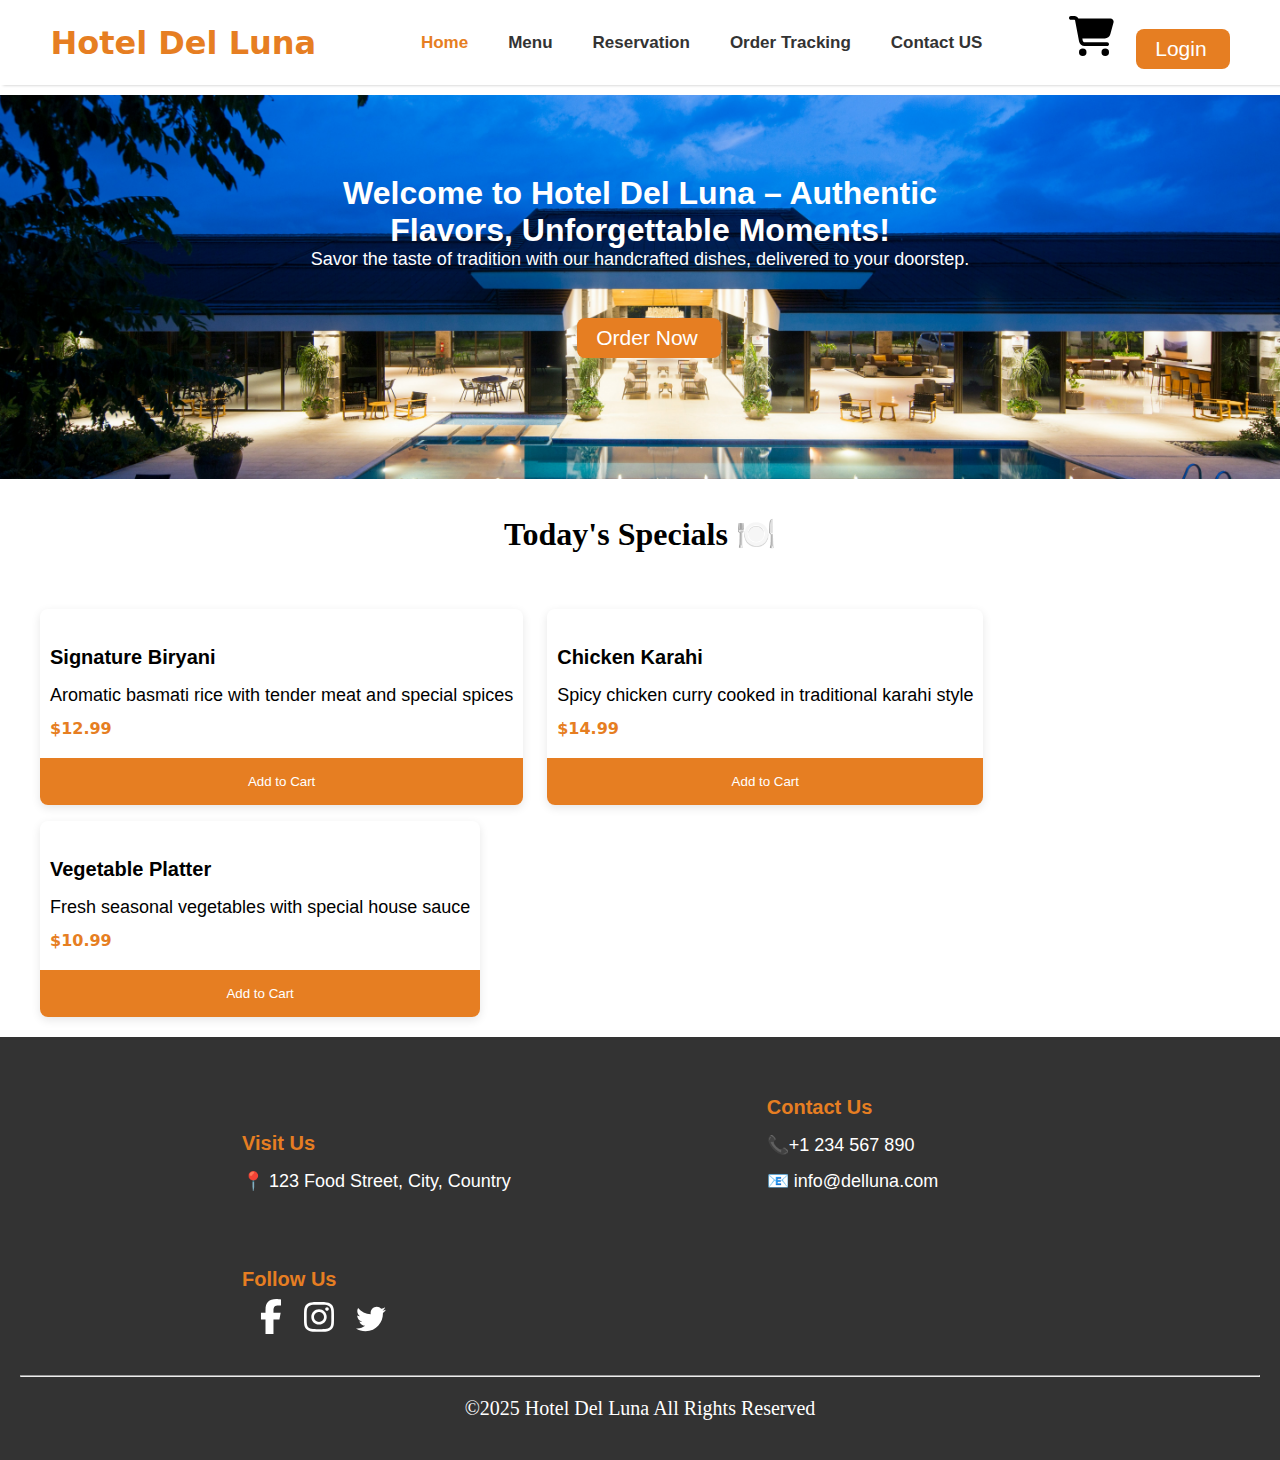
<file: index.html>
<html lang="en">

<head>
    <meta charset="UTF-8">
    <meta name="viewport" content="width=device-width, initial-scale=1.0">
    <title>Hotel Del Luna</title>
    <link rel="icon" href="./icons/5-stars.png" type="png">
    <link rel="stylesheet" href="index.css">
</head>

<body>
    <nav class="navmain">
        <h1 id="hotel">Hotel Del Luna</h1>
        <ul type="none" class="nav-items">
            <li><a href="#" class="active">Home</a></li>
            <li><a href="Menu.html">Menu</a></li>
            <li><a href="Reservation.html">Reservation</a></li>
            <li><a href="Order Tracking.html">Order Tracking</a></li>
            <li><a href="Contact Us.html">Contact US</a></li>
        </ul>

        <div class="image">
            <a href="you cart.html" class="imgcont"><img src="./icons/cart-shopping-solid.svg" alt="Shopping icon"></a>
            <a href="login.html"> <button class="btnlog">Login</button></a>
        </div>
    </nav>

    <div class="main-class">
        <h1 class="htcont">Welcome to Hotel Del Luna – Authentic <br> Flavors, Unforgettable Moments!</h1>
        <p>Savor the taste of tradition with our handcrafted dishes, delivered to your doorstep.</p>
        <a href="./Menu.html"> <button type="button" class="btnord">Order Now</button></a>
    </div>

    <div class="main">
        <h1 id="content">Today's Specials </h1>
        <div class="cart-main">
            <div class="cart">
                <h3 class="tit">Signature Biryani</h3>
                <p>Aromatic basmati rice with tender meat and special spices</p>
                <h5 class="price">&dollar;12.99</h5>
                <button type="button" class="addto">Add to Cart</button>
            </div>

            <div class="cart">
                <h3 class="tit">Chicken Karahi</h3>
                <p>Spicy chicken curry cooked in traditional karahi style</p>
                <h5 class="price">&dollar;14.99</h5>
                <button type="button" class="addto">Add to Cart</button>
            </div>

            <div class="cart">
                <h3 class="tit">Vegetable Platter</h3>
                <p>Fresh seasonal vegetables with special house sauce</p>
                <h5 class="price">&dollar;10.99</h5>
                <button type="button" class="addto">Add to Cart</button>
            </div>
        </div>
    </div>

    <footer class="foot">
        <div class="footer-main">
            <h3 class="tit2">Visit Us</h4>
                <p id="pop"> 123 Food Street, City, Country</p>
        </div>

        <div class="footer-main">
            <h3 class="tit2">Contact Us</h4>
                <p id="phone">+1 234 567 890 <br>
                <p id="envolop"> info@delluna.com</p>
                </p>
        </div>
        <div class="footer-main">
            <h3 class="tit2">Follow Us</h4>
                <div class="footerm2">
                    <a href="https://www.facebook.com/" target="_blank"><img src="./icons/facebook-brands.svg"
                            alt="facebook icon" width="22"></a>
                    <a href="https://www.instagram.com/" target="_blank"><img src="./icons/instagram-brands.svg"
                            alt="instagram icon" width="30"></a>
                    <a href="https://x.com/" target="_blank"><img src="./icons/twitter-brands.svg" alt="twitter icon"
                            width="30"></a>
                </div>

        </div>
        <hr style="color: rgb(138, 137, 137);">
        <div class="ftfoot">
            &copy;2025 Hotel Del Luna All Rights Reserved
        </div>
    </footer>

</body>

</html>
</file>
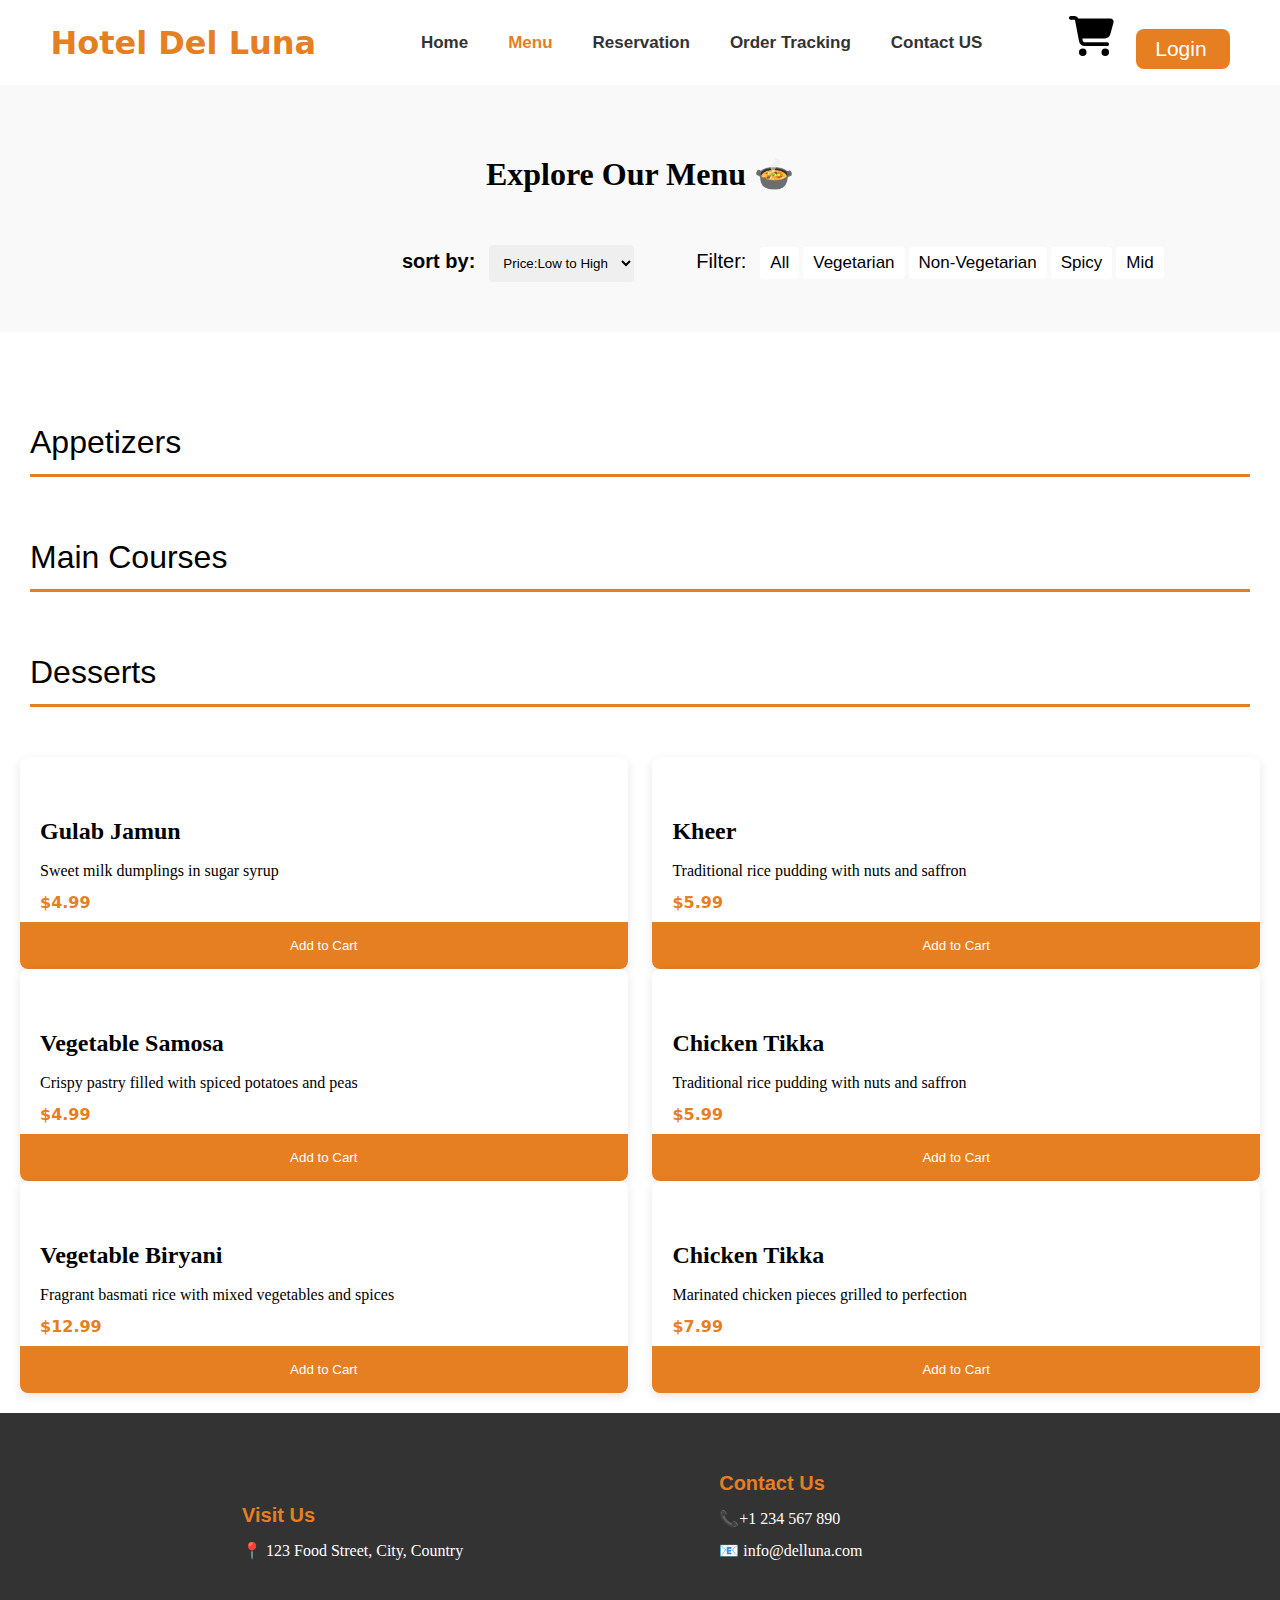
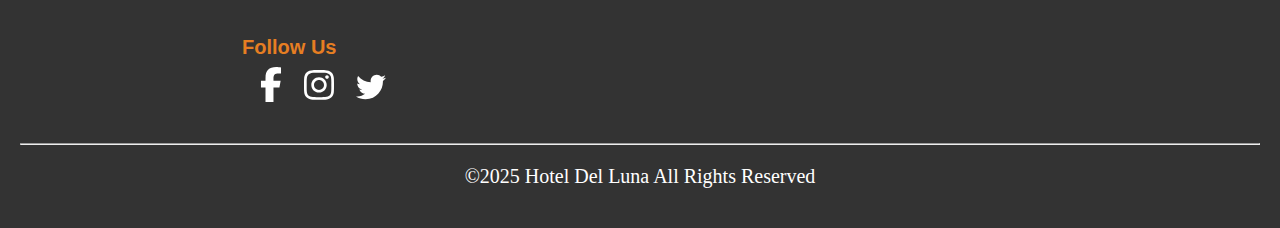
<file: Menu.html>
<html lang="en">

<head>
  <meta charset="UTF-8" />
  <meta name="viewport" content="width=device-width, initial-scale=1.0" />
  <title>Menu Page</title>
  <link rel="icon" href="./icons/5-stars.png" type="png" />
  <link rel="stylesheet" href="Menu.css">
</head>

<body>
  <nav class="navmain">
        <h1 id="hotel">Hotel Del Luna</h1>
        <ul type="none" class="nav-items">
            <li><a href="index.html" >Home</a></li>
            <li><a href="#" class="active">Menu</a></li>
            <li><a href="Reservation.html">Reservation</a></li>
            <li><a href="Order Tracking.html">Order Tracking</a></li>
            <li><a href="Contact Us.html">Contact US</a></li>
        </ul>

        <div class="image">
            <a href="you cart.html" class="imgcont"><img src="./icons/cart-shopping-solid.svg" alt="Shopping icon"></a>
            <a href="login.html"> <button class="btnlog">Login</button></a>
        </div>
    </nav>
  <!-- navbar end -->
  <div class="main-1">
    <h1 class="title">Explore Our Menu </h1>
    <form action="" class="form">
      <div class="c-flex">
        <label for=""><b>sort by:</b></label>
        <select name="" id="sel-1">
          <option value="">Price:Low to High</option>
          <option value="">price:High to Low</option>
          <option value="">popularity</option>
          <option value="">Newest</option>
        </select>
        <div class="c-flex-2">
          <label for="">Filter:</label>
          <button type="button" class="btn-sel">All</button>
          <button type="button" class="btn-sel">Vegetarian</button>
          <button type="button" class="btn-sel">Non-Vegetarian</button>
          <button type="button" class="btn-sel">Spicy</button>
          <button type="button" class="btn-sel">Mid</button>
        </div>
      </div>
    </form>
  </div>

  <div class="main-2">
    <div class="child">
      <h1>Appetizers</h1>
    </div>
    <div class="child">
      <h1>Main Courses</h1>
    </div>
    <div class="child">
      <h1>Desserts</h1>
    </div>
  </div>
  <div class="main-cart">
    <div class="Right-cart-main">
      <div class="cart">
        <h2>Gulab Jamun</h2>
        <p>Sweet milk dumplings in sugar syrup</p>
        <h5 class="price">&dollar;4.99</h5>
        <button type="button" class="addto">Add to Cart</button>
      </div>
      <!-- 2nd cart -->
      <div class="cart">
        <h2>Vegetable Samosa</h2>
        <p>Crispy pastry filled with spiced potatoes and peas</p>
        <h5 class="price">&dollar;4.99</h5>
        <button type="button" class="addto">Add to Cart</button>
      </div>
      <!-- 3rd cart -->
      <div class="cart">
        <h2>Vegetable Biryani</h2>
        <p>Fragrant basmati rice with mixed vegetables and spices</p>
        <h5 class="price">&dollar;12.99</h5>
        <button type="button" class="addto">Add to Cart</button>
      </div>
    </div>
    <!-- left side carts -->
    <div class="left-cart-main">
      <div class="cart">
        <h2>Kheer</h2>
        <p>Traditional rice pudding with nuts and saffron</p>
        <h5 class="price">&dollar;5.99</h5>
        <button type="button" class="addto">Add to Cart</button>
      </div>
      <!-- 2nd cart -->
      <div class="cart">
        <h2>Chicken Tikka</h2>
        <p>Traditional rice pudding with nuts and saffron</p>
        <h5 class="price">&dollar;5.99</h5>
        <button type="button" class="addto">Add to Cart</button>
      </div>
      <!-- 3rd cart -->
      <div class="cart">
        <h2>Chicken Tikka</h2>
        <p>Marinated chicken pieces grilled to perfection</p>
        <h5 class="price">&dollar;7.99</h5>
        <button type="button" class="addto">Add to Cart</button>
      </div>
    </div>
  </div>
  <!-- footer -->

   <footer class="foot">
        <div class="footer-main">
            <h3 class="tit2">Visit Us</h4>
                <p id="pop"> 123 Food Street, City, Country</p>
        </div>

        <div class="footer-main">
            <h3 class="tit2">Contact Us</h4>
                <p id="phone">+1 234 567 890 <br>
                <p id="envolop"> info@delluna.com</p>
                </p>
        </div>
        <div class="footer-main">
            <h3 class="tit2">Follow Us</h4>
                <div class="footerm2">
                    <a href="https://www.facebook.com/" target="_blank"><img src="./icons/facebook-brands.svg"
                            alt="facebook icon" width="22"></a>
                    <a href="https://www.instagram.com/" target="_blank"><img src="./icons/instagram-brands.svg"
                            alt="instagram icon" width="30"></a>
                    <a href="https://x.com/" target="_blank"><img src="./icons/twitter-brands.svg" alt="twitter icon"
                            width="30"></a>
                </div>

        </div>
        <hr style="color: rgb(138, 137, 137);">
        <div class="ftfoot">
            &copy;2025 Hotel Del Luna All Rights Reserved
        </div>
    </footer>
</body>

</html>
</file>
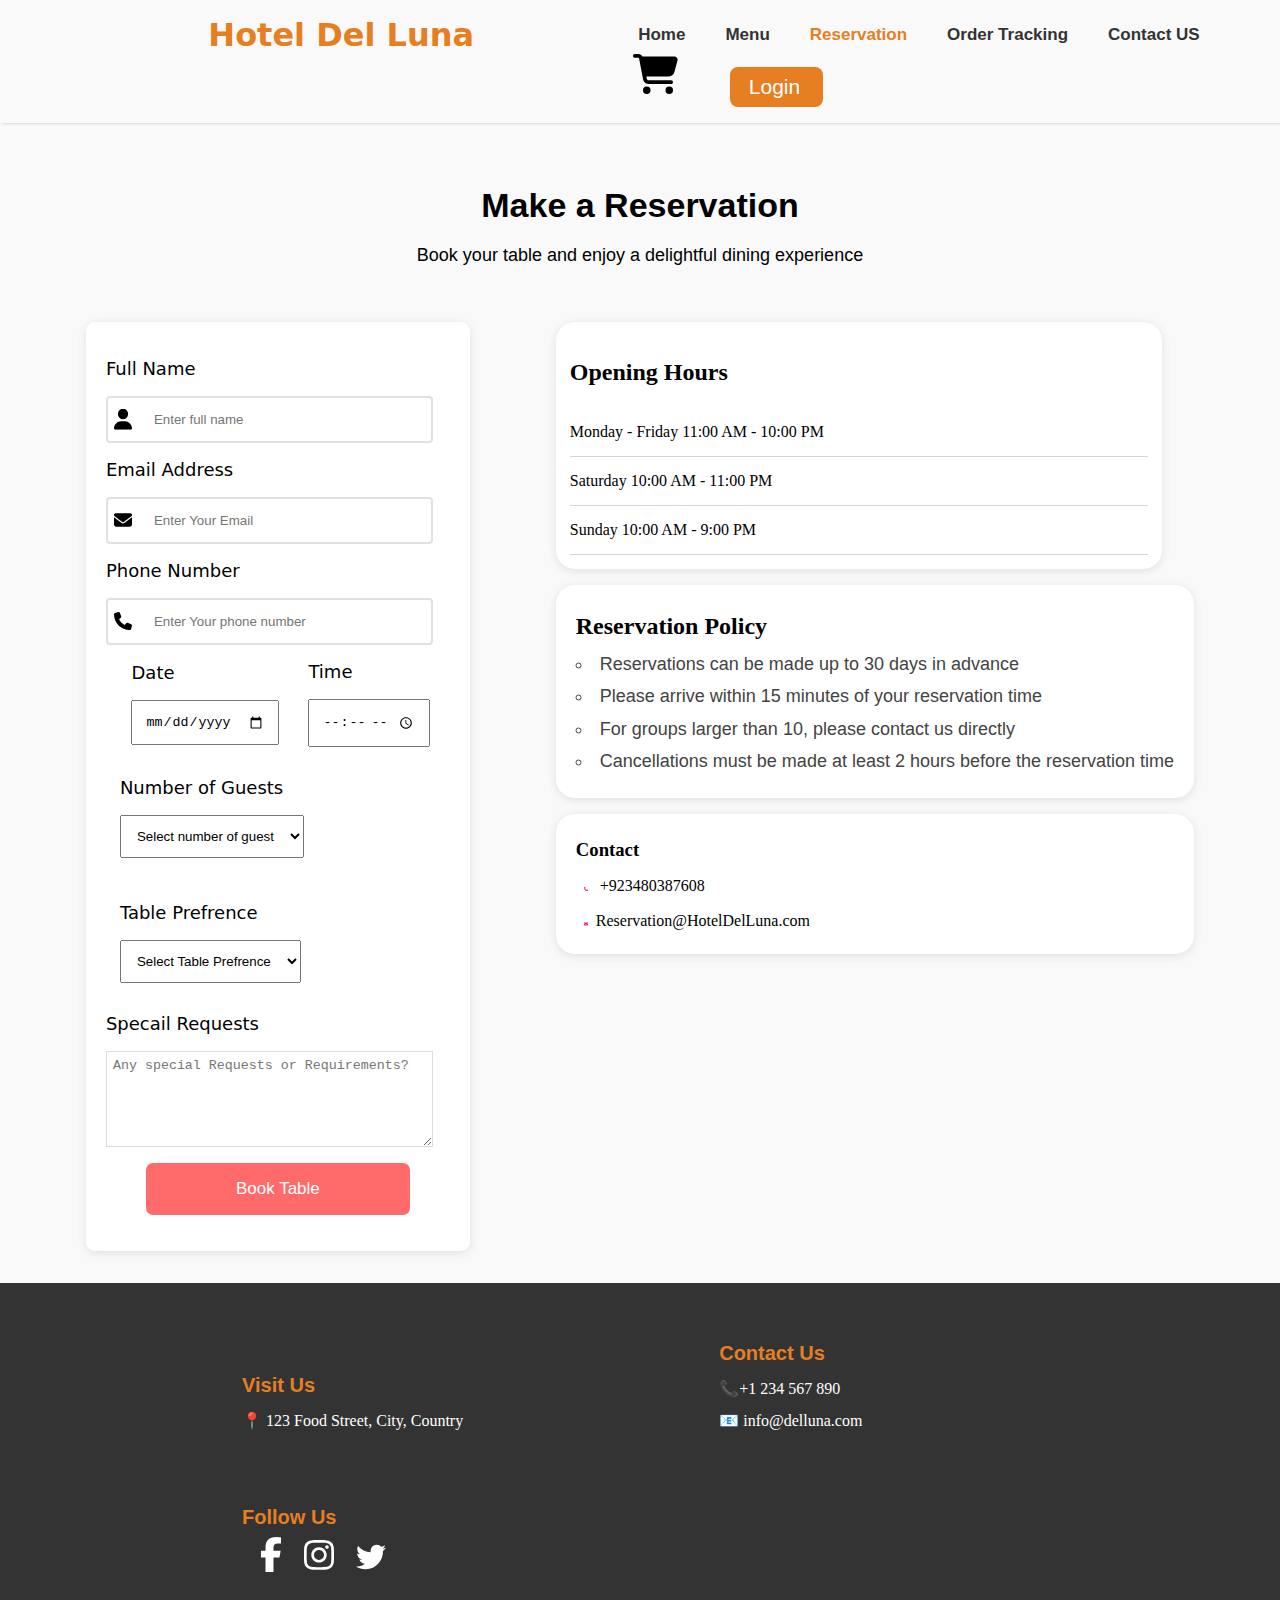
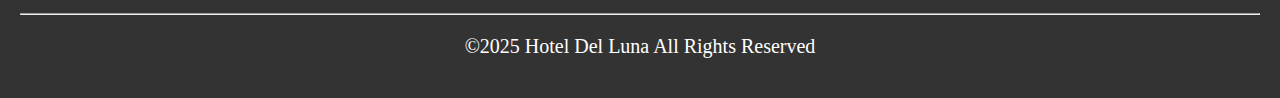
<file: Reservation.html>
<html lang="en">

<head>
  <meta charset="UTF-8" />
  <meta name="viewport" content="width=device-width, initial-scale=1.0" />
  <title>Reservation page</title>
  <link rel="icon" href="./icons/5-stars.png" type="png" />
  <link rel="stylesheet" href="Reservation.css">
</head>

<body>
  <nav class="navmain">
    <h1 id="hotel">Hotel Del Luna</h1>
    <ul type="none" class="nav-items">
      <li class="nli"><a href="index.html">Home</a></li>
      <li class="nli"><a href="Menu.html">Menu</a></li>
      <li class="nli"><a href="#" class="active">Reservation</a></li>
      <li class="nli"><a href="Order Tracking.html">Order Tracking</a></li>
      <li class="nli"><a href="Contact Us.html">Contact US</a></li>
    </ul>

    <div class="image">
      <a href="you cart.html" class="imgcont"><img src="./icons/cart-shopping-solid.svg" alt="Shopping icon"
          width="45"></a>
      <a href="login.html" class="imgcont"> <button class="btnlog">Login</button></a>
    </div>
  </nav>
  <div class="main-1">
    <h1 class="title">Make a Reservation</h1>
    <p class="cont-t">Book your table and enjoy a delightful dining experience</p>
  </div>
  <section class="sec-main">
    <form action="" id="form">
      <div class="inp-main">
        <label for="fullname">Full Name</label>
        <div style="position: relative;">
          <img src="./icons/user-solid.svg" alt="" class="pos" width="18">
          <input type="text" required placeholder="Enter full name" name="fullname" id="fullname" class="inpp"/>
        </div>
      </div>
      <!-- 2nd input -->
      <div class="inp-main">
        <label for="email">Email Address</label>
        <div style="position: relative;">
          <img src="./icons/envelope-solid black.svg" alt="" class="pos" width="18">
          <input type="email" placeholder="Enter Your Email" id="email" name="email" class="inpp"/>
        </div>
      </div>
      <!-- 3rd input -->
      <div class="inp-main">
        <label for="ph">Phone Number</label>
        <div style="position: relative;">
          <img src="./icons/phone-solid black.svg" alt="" class="pos" width="18">
          <input type="phone" placeholder="Enter Your phone number" id="ph" name="ph" class="inpp"/>
        </div>
      </div>
      <div class="two-inp-flex">
        <div class="inp">
          <label for="">Date</label>
          <input type="date" />
        </div>
        <div class="inp">
          <label for="">Time</label>
          <input type="time" />
        </div>
      </div>
      <div class="select-man">
        <div class="sel">
          <label for="">Number of Guests</label>
          <select name="" id="select-1" required>
            <option value="" selected>Select number of guest</option>
            <option value="1">1 Person</option>
            <option value="2">2 person</option>
            <option value="3">3 person</option>
            <option value="4">4 person</option>
            <option value="5">5 person</option>
            <option value="6">6 person</option>
            <option value="7">7 person</option>
            <option value="8">8 person</option>
            <option value="9">9 person</option>
            <option value="10">10 person</option>
            <option value="11">More than 10</option>
          </select>
        </div>
        <!-- 2nd select tag -->
        <div class="sel">
          <label for="">Table Prefrence</label>
          <select name="" id="select-2" required>
            <option value="" selected>Select Table Prefrence</option>
            <option value="window">Window Table</option>
            <option value="indoor">Indoor Table</option>
            <option value="outdoor">Outdoor Table</option>
            <option value="private">Private Room</option>
            <option value="any">Any Available</option>
          </select>
        </div>
      </div>
      <!-- textarea -->
      <div class="texta-main">
        <label for="req">Specail Requests</label>
        <textarea class="text" name="req" id="req" placeholder="Any special Requests or Requirements?"></textarea>
      </div>
      <button type="button" class="btnbook">Book Table</button>
    </form>


    <div class="cart-info-main">
      <div class="cart-man">
        <h2 class="ttv">Opening Hours</h2>
        <div class="ophr">
          <span>Monday - Friday</span>
          <span>11:00 AM - 10:00 PM</span>
        </div>
        <!-- 2nd -->
        <div class="ophr">
          <span>Saturday</span>
          <span>10:00 AM - 11:00 PM</span>
        </div>
        <!-- 3rd -->
        <div class="ophr">
          <span>Sunday</span>
          <span>10:00 AM - 9:00 PM</span>
        </div>
      </div>
      <!-- information -->
      <div class="info-main">
        <h2 class="ttv">Reservation Policy</h2>
        <ul type="circle">
          <li class="lst">Reservations can be made up to 30 days in advance</li>
          <li class="lst">Please arrive within 15 minutes of your reservation time</li>
          <li class="lst">For groups larger than 10, please contact us directly</li>
          <li class="lst">
            Cancellations must be made at least 2 hours before the reservation
            time
          </li>
        </ul>
      </div>

      <div class="contant-main">
        <h3>Contact</h3>
        <p>
          <img src="./icons/phone-solid.svg" alt="phone icon" width="20" style="padding: 0 8px; margin-top:22px;" />
          +923480387608
        </p>
        <p>
          <img src="./icons/envelope-solid.svg" alt="email icon" width="20"
            style="padding: 0 8px; margin-top:22px;" />Reservation@HotelDelLuna.com
        </p>
      </div>
    </div>
  </section>
  <!-- footer -->
  <footer class="foot">
    <div class="footer-main">
      <h3 class="tit2">Visit Us</h4>
        <p id="pop"> 123 Food Street, City, Country</p>
    </div>

    <div class="footer-main">
      <h3 class="tit2">Contact Us</h4>
        <p id="phone">+1 234 567 890 <br>
        <p id="envolop"> info@delluna.com</p>
        </p>
    </div>

    <div class="footer-main">
      <h3 class="tit2">Follow Us</h4>
        <div class="footerm2">
          <a href="https://www.facebook.com/" target="_blank"><img src="./icons/facebook-brands.svg" alt="facebook icon" width="22"></a>
          <a href="https://www.instagram.com/" target="_blank"><img src="./icons/instagram-brands.svg" alt="instagram icon" width="30"></a>
          <a href="https://x.com/" target="_blank"><img src="./icons/twitter-brands.svg" alt="twitter icon" width="30"></a>
        </div>
    </div>
    <hr style="color: rgb(138, 137, 137);">
    <div class="ftfoot">
      &copy;2025 Hotel Del Luna All Rights Reserved
    </div>
  </footer>
</body>

</html>
</file>
<file: index.css>
* {
  padding: 0;
  margin: 0;
}

* {
  box-sizing: border-box;
}
.navmain {
  box-shadow: 3px 0 3px 0 rgb(190, 189, 189);
  padding: 16px;
  display: flex;
  justify-content: space-around;
  align-items: center;
}

#hotel {
  font-family: system-ui, -apple-system, BlinkMacSystemFont, "Segoe UI", Roboto,
    Oxygen, Ubuntu, Cantarell, "Open Sans", "Helvetica Neue", sans-serif;

  color: #e67e22;
}

li,
a {
  display: inline-block;
  text-decoration: none;
  font-family: "Segoe UI", Tahoma, Geneva, Verdana, sans-serif;
  font-weight: 600;
  margin-left: 18px;
  font-size: 17px;
  color: #333;
}
li > a:hover,
a.active {
  color: #e67e22;
}

img[alt="Shopping icon"] {
  cursor: pointer;
}
.imgcont {
  width: 45px;
}
.btnlog {
  font-size: 21px;
  font-family: "Segoe UI", Tahoma, Geneva, Verdana, sans-serif;
  background-color: #e67e22;
  color: white;
  padding: 8px 23px 8px 19px;
  text-align: center;
  font-weight: 500;
  border: none;
  border-radius: 8px;
  cursor: pointer;
  transition: background-color 0.3s;
}
.btnlog:hover {
  background-color: #d35400;
}
/* navbar end */

.main-class {
  background-image: url("HotedelLuna.jpg");
  background-size: cover;
  background-position: center;
  background-attachment: scroll;
  height: 24rem;
  color: white;
  text-align: center;
  font-family: "Segoe UI", Tahoma, Geneva, Verdana, sans-serif;
  margin-top: 10px;
  padding-top: 80px;
  width: 100%;
}

.btnord {
  font-size: 21px;
  font-family: "Segoe UI", Tahoma, Geneva, Verdana, sans-serif;
  background-color: #e67e22;
  color: white;
  padding: 8px 23px 8px 19px;
  text-align: center;
  font-weight: 500;
  border: none;
  border-radius: 8px;
  cursor: pointer;
  margin-top: 3rem;
  transition: backgroud-color 0.3s;
}
.btnord:hover {
  background-color: #d35400;
}
.main {
  margin-top: 1rem;
}
#content {
  text-align: center;
  padding: 20px;
}
#content::after {
  content: "🍽️";
}
.cart-main {
  padding: 20px;
}
.cart {
  margin-top: 1rem;
  display: inline-block;
  padding: 60px 10px;
  box-sizing: content-box;
  text-wrap: wrap;
  margin-left: 20px;
  position: relative;
  line-height: 2;
  background-color: white;
  box-shadow: 0 3px 10px rgba(0, 0, 0, 0.1);
  border-radius: 8px;
  transition: transform 0.3s;
}
.cart:hover {
  transform: translateY(-5px);
}

.tit {
  font-size: 20px;
  margin-top: -2rem;
  font-family: "Segoe UI", Tahoma, Geneva, Verdana, sans-serif;
}
p {
  font-size: 18px;
  font-family: "Segoe UI", Tahoma, Geneva, Verdana, sans-serif;
}
.price {
  color: #e67e22;
  font-family: system-ui, -apple-system, BlinkMacSystemFont, "Segoe UI", Roboto,
    Oxygen, Ubuntu, Cantarell, "Open Sans", "Helvetica Neue", sans-serif;
  font-size: 16px;
}
.addto {
  position: absolute;
  bottom: 0;
  background-color: #e67e22;
  border: none;
  width: 100%;
  cursor: pointer;
  left: 0;
  border-bottom-left-radius: 8px;
  border-bottom-right-radius: 8px;
  padding: 16px;
  color: white;
  transition: backgroud-color 0.2s;
}
.addto:hover {
  background-color: #d35400;
}
footer {
  background-color: #333;
  padding: 20px;
  margin: 0 auto;
}
.tit2 {
  font-size: 20px;
  font-family: "Segoe UI", Tahoma, Geneva, Verdana, sans-serif;
  color: #e67e22;
}
#pop::before {
  content: "📍";
}
#phone::before {
  content: "📞";
}
#envolop::before {
  content: "📧";
}
.footer-main {
  color: white;
  display: inline-block;
  margin-left: 12rem;
  padding: 30px;
  line-height: 2;
}
.ftfoot {
  text-align: center;
  color: white;
  font-size: 20px;
  padding: 20px 0;
}
/* Responsive */
@media (max-width: 988px) {
  #hotel {
    text-wrap: nowrap;
  }
  .image {
    display: flex;
    flex-wrap: nowrap;
    flex-shrink: 0;
  }
  .navitems {
    display: flex;
    flex-wrap: wrap;
  }
}
@media (max-width: 695px) {
  .btnlog {
    font-size: 13px;
  }
  .btnord {
    font-size: 13px;
  }
  .imgcont {
    width: 30px;
  }
  #hotel {
    font-size: 21px;
  }
  li > a {
    font-size: small;
  }
  .htcont {
    font-size: 19px;
  }
}

@media (max-width: 574px) {
  .navmain {
    display: block;
  }
  li > a {
    margin-top: 0.3rem;
  }
  .image {
    margin-top: 0.6rem;
    display: flex;
    justify-content: center;
  }
  .tit {
    font-size: 17px;
  }
  .tit2 {
    font-size: 15px;
  }
  #pop {
    font-size: 15px;
  }
  .ftfoot {
    font-size: 15px;
  }
}

@media (min-width: 496px) and (max-width: 942px) {
  .cart {
    width: 430px;
  }
}
@media (max-width: 789px) {
  .cart {
    display: block;
    margin: auto;
  }
}
@media (max-width: 557px) {
  .footer-main {
    margin: auto;
    line-height: 1.5;
    padding: 16px;
  }
  #content {
    font-size: 20px;
  }
  #hotel {
    text-align: center;
  }
}
</file>
<file: Menu.css>
* {
  padding: 0;
  margin: 0;
}

* {
  box-sizing: border-box;
}
.navmain {
  box-shadow: 3px 0 3px 0 rgb(190, 189, 189);
  padding: 16px;
  display: flex;
  justify-content: space-around;
  align-items: center;
  width: 100%;
}

#hotel {
  font-family: system-ui, -apple-system, BlinkMacSystemFont, "Segoe UI", Roboto,
    Oxygen, Ubuntu, Cantarell, "Open Sans", "Helvetica Neue", sans-serif;

  color: #e67e22;
}

li,
a {
  display: inline-block;
  text-decoration: none;
  font-family: "Segoe UI", Tahoma, Geneva, Verdana, sans-serif;
  font-weight: 600;
  margin-left: 18px;
  font-size: 17px;
  color: #333;
}
li > a:hover,
a.active {
  color: #e67e22;
}

img[alt="Shopping icon"] {
  cursor: pointer;
}
.imgcont {
  width: 45px;
}
.btnlog {
  font-size: 21px;
  font-family: "Segoe UI", Tahoma, Geneva, Verdana, sans-serif;
  background-color: #e67e22;
  color: white;
  padding: 8px 23px 8px 19px;
  text-align: center;
  font-weight: 500;
  border: none;
  border-radius: 8px;
  cursor: pointer;
  transition: background-color 0.3s;
}
.btnlog:hover {
  background-color: #d35400;
}
/* navbar end */
.main-1 {
  background-color: #f9f9f9;
  padding: 50px 20px;
}
.title {
  text-align: center;
  padding: 20px;
}
.title::after {
  content: "🍲";
}
.form {
  display: inline-block;
  margin-left: 30%;
  margin-top: 2rem;
}
.c-flex,
label {
  display: inline-block;
}
.c-flex-2 {
  display: inline-block;
  margin-left: 3rem;
}

label {
  font-size: 20px;
  font-family: "Segoe UI", Tahoma, Geneva, Verdana, sans-serif;
  padding: 0 10px;
}
select {
  padding: 10px;
  border: none;
  border-radius: 4px;
}
.btn-sel {
  font-size: 17px;
  font-family: "Segoe UI", Tahoma, Geneva, Verdana, sans-serif;
  padding: 6px 10px;
  border: none;
  border-radius: 4px;
  background-color: white;
  text-align: center;
  cursor: pointer;
}

.btn-sel:hover {
  background-color: #e67e22;
  color: white;
}
.main-2 {
  padding: 30px;
  line-height: 2;
}
.child {
  border-bottom: 3px solid #e67e22;
}
.child > h1 {
  font-family: "Segoe UI", Tahoma, Geneva, Verdana, sans-serif;
  font-weight: 500;
  margin-top: 3rem;
}
.main-cart {
  padding: 20px;
  display: flex;
  justify-content: space-between;
}
.Right-cart-main {
  width: 49%;
}
.left-cart-main {
  width: 49%;
}
.cart {
  background-color: white;
  box-shadow: 0 3px 10px rgba(0, 0, 0, 0.1);
  border-radius: 8px;
  padding: 50px 20px;
  width: 100%;
  line-height: 2;
  position: relative;
  transition: transform 0.3s;
}
.cart:hover {
  transform: translateY(-5px);
}

.price {
  color: #e67e22;
  font-family: system-ui, -apple-system, BlinkMacSystemFont, "Segoe UI", Roboto,
    Oxygen, Ubuntu, Cantarell, "Open Sans", "Helvetica Neue", sans-serif;
  font-size: 16px;
}

.addto {
  position: absolute;
  bottom: 0;
  background-color: #e67e22;
  border: none;
  width: 100%;
  cursor: pointer;
  left: 0;
  border-bottom-left-radius: 8px;
  border-bottom-right-radius: 8px;
  padding: 16px;
  color: white;
}
.addto:hover {
  background-color: #d35400;
}
/* footer */
footer {
  background-color: #333;
  padding: 20px;
  margin: 0 auto;
  clear: both;
}
.tit2 {
  font-size: 20px;
  font-family: "Segoe UI", Tahoma, Geneva, Verdana, sans-serif;
  color: #e67e22;
}
#pop::before {
  content: "📍";
}
#phone::before {
  content: "📞";
}
#envolop::before {
  content: "📧";
}
.footer-main {
  color: white;
  display: inline-block;
  margin-left: 12rem;
  padding: 30px;
  line-height: 2;
}
.ftfoot {
  text-align: center;
  color: white;
  font-size: 20px;
  padding: 20px 0;
}
/* Responsive */
@media screen and (max-width: 988px) {
  #hotel {
    text-wrap: nowrap;
  }
  .image {
    display: flex;
    flex-wrap: nowrap;
    flex-shrink: 0;
  }
  .navitems {
    display: flex;
    flex-wrap: wrap;
  }
}
@media screen and (max-width: 695px) {
  .btnlog {
    font-size: 13px;
  }

  #hotel {
    font-size: 21px;
  }
  li > a {
    font-size: small;
  }
  .htcont {
    font-size: 19px;
  }
}

@media screen and (max-width: 574px) {
  .navmain {
    display: block;
  }
  li > a {
    margin-top: 0.3rem;
  }
  .image {
    margin-top: 0.6rem;
    display: flex;
    justify-content: center;
  }
  /* main contents */
  @media screen and (max-width: 1142px) {
    .form {
      display: flex;
      justify-content: center;
      margin: 0;
      width: 100%;
    }
  }

  @media screen and (min-width: 350px) and (max-width: 900px) {
    .main-cart {
      display: block !important;
      width: 100%;
    }
    .Right-cart-main,
    .left-cart-main {
      width: 100%;
      position: relative;
    }
    .title {
      font-size: 20px;
    }
    .child > h1 {
      font-size: 20px;
    }
    .cart > h2 {
      font-size: 19px;
    }
    b {
      font-size: 17px;
    }
  }
  @media screen and (max-width: 850px) and (min-width: 573px) {
    .main-cart {
      display: block !important;
      width: 100% !important;
    }
    .Right-cart-main,
    .left-cart-main {
      width: 100% !important;
      position: relative !important;
    }
  }
  .tit {
    font-size: 17px;
  }
  .tit2 {
    font-size: 15px;
  }
  #pop {
    font-size: 15px;
  }
  .ftfoot {
    font-size: 15px;
  }
}

@media screen and (max-width: 557px) {
  .footer-main {
    margin: auto;
    line-height: 1.5;
    padding: 16px;
  }
  #content {
    font-size: 20px;
  }
  #hotel {
    text-align: center;
  }
}
</file>
<file: Reservation.css>
* {
  padding: 0;
  margin: 0;
}
* {
  box-sizing: border-box;
}
.navmain {
  box-shadow: 3px 0 3px 0 rgb(190, 189, 189);
  padding: 16px;
  display: flex;
  justify-content: center;
  flex-wrap: wrap;
  align-items: center;
}
body {
  background-color: #f9f9f9;
}
#hotel {
  font-family: system-ui, -apple-system, BlinkMacSystemFont, "Segoe UI", Roboto,
    Oxygen, Ubuntu, Cantarell, "Open Sans", "Helvetica Neue", sans-serif;
  display: inline-block;
  margin-left: 8rem;
  color: #e67e22;
}
.nav-items {
  display: inline-block;
  margin-left: 8rem;
}
.image {
  display: inline-block;
  margin-left: 8rem;
}
.imgcont {
  display: inline-block;
  margin-left: 3rem;
}
.nli,
a {
  display: inline-block;
  text-decoration: none;
  font-family: "Segoe UI", Tahoma, Geneva, Verdana, sans-serif;
  font-weight: 600;
  margin-left: 18px;
  font-size: 17px;
  color: #333;
}
li > a:hover,
a.active {
  color: #e67e22;
}

img[alt="Shopping icon"] {
  cursor: pointer;
}
.btnlog {
  font-size: 21px;
  font-family: "Segoe UI", Tahoma, Geneva, Verdana, sans-serif;
  background-color: #e67e22;
  color: white;
  padding: 8px 23px 8px 19px;
  text-align: center;
  font-weight: 500;
  border: none;
  border-radius: 8px;
  cursor: pointer;
  transition: background-color 0.3s;
}
.btnlog:hover {
  background-color: #d35400;
}
/* navbar end */
.main-1 {
  padding: 50px 20px;
  text-align: center;
  line-height: 1.9;
}
.title {
  font-family: "Segoe UI", Tahoma, Geneva, Verdana, sans-serif;
  font-size: 34px;
}
.cont-t {
  font-family: "Segoe UI", Tahoma, Geneva, Verdana, sans-serif;
  font-size: large;
}
#form {
  background-color: #ffff;
  width: 30%;
  padding: 20px;
  line-height: 3;
  box-shadow: 0 2px 10px rgba(0, 0, 0, 0.1);
  border-radius: 9px;
}

label {
  font-family: system-ui, -apple-system, BlinkMacSystemFont, "Segoe UI", Roboto,
    Oxygen, Ubuntu, Cantarell, "Open Sans", "Helvetica Neue", sans-serif;
  font-size: 18px;
  display: block;
}
input[placeholder="Enter full name"] {
  padding: 14px 46px;
  width: 95%;
  border: 2px solid rgb(226, 224, 224);
  background-color: #ffffff;
  border-radius: 4px;
  outline: none;
}
.inpp {
  transition: border-color 0.3s;
}
.inpp:focus {
  outline: none;
  border-color: 1px solid #ff6b6b;
}

.pos {
  position: absolute;
  top: 50%;
  left: 5%;
  transform: translate(-50%, -50%);
}
input[placeholder="Enter Your Email"] {
  padding: 14px 46px;
  width: 95%;
  border: 2px solid rgb(226, 224, 224);
  background-color: #ffffff;
  border-radius: 4px;
  outline: none;
}

input[placeholder="Enter Your phone number"] {
  padding: 14px 46px;
  width: 95%;
  border: 2px solid rgb(226, 224, 224);
  background-color: #ffffff;
  border-radius: 4px;
  outline: none;
}
.sec-main {
  display: flex;
  justify-content: space-evenly;
}
.lst {
  font-size: 18px;
  color: rgb(67, 67, 67);
  font-family: "Segoe UI", Tahoma, Geneva, Verdana, sans-serif;
}
.select-man {
  display: inline-block;
}
.sel {
  display: inline-block;
  padding: 14px;
}
option {
  font-family: "Segoe UI", Tahoma, Geneva, Verdana, sans-serif;
  font-size: large;
}
.sel > select {
  padding: 12px;
}
.inp {
  display: inline-block;
  margin-left: 1.6rem;
  pad: 14px 20px;
  font-family: "Segoe UI", Tahoma, Geneva, Verdana, sans-serif;
}
.inp > input {
  padding: 12px;
}
.text {
  width: 95%;
  height: 6rem;
  border: none;
  padding: 6px;
  outline: none;
  border: 1px solid #ddd;
  transition: border-color 0.3s;
}

.texta-main textarea:focus {
  outline: none;
  border-color: #ff6b6b;
}
.btnbook {
  padding: 16px 90px;
  margin-top: 1rem;
  display: block;
  margin: 1rem auto;
  cursor: pointer;
  font-size: 17px;
  font-weight: 500;
  color: white;
  background-color: #ff6b6b;
  border: none;
  border-radius: 7px;
}
.cart-man {
  box-shadow: 0 2px 10px rgba(0, 0, 0, 0.1);
  background-color: #ffff;
  padding: 14px;
  width: 95%;
  line-height: 3;
  border-radius: 19px;
}
.ophr {
  border-bottom: 1px solid rgb(213, 213, 213);
}
.info-main {
  box-shadow: 0 2px 10px rgba(0, 0, 0, 0.1);
  border-radius: 19px;
  padding: 20px;
  line-height: 1.8;
  margin-top: 1rem;
  list-style-position: inside;
  background-color: #ffff;
}

.contant-main {
  padding: 20px;
  box-shadow: 0 2px 10px rgba(0, 0, 0, 0.1);
  border-radius: 19px;
  margin-top: 1rem;
  line-height: 1.7;
  background-color: #ffff;
}

footer {
  background-color: #333;
  padding: 20px;
  margin-top: 2rem;
}
.tit2 {
  font-size: 20px;
  font-family: "Segoe UI", Tahoma, Geneva, Verdana, sans-serif;
  color: #e67e22;
}
#pop::before {
  content: "📍";
}
#phone::before {
  content: "📞";
}
#envolop::before {
  content: "📧";
}
.footer-main {
  color: white;
  display: inline-block;
  margin-left: 12rem;
  padding: 30px;
  line-height: 2;
}
.ftfoot {
  text-align: center;
  color: white;
  font-size: 20px;
  padding: 20px 0;
}
.tit2 {
  font-size: 20px;
  font-family: "Segoe UI", Tahoma, Geneva, Verdana, sans-serif;
  color: #e67e22;
}
/* Responsive */
@media (max-width: 988px) {
  #hotel {
    text-wrap: nowrap;
  }
  .image {
    display: flex;
    flex-wrap: nowrap;
    flex-shrink: 0;
  }
  .navitems {
    display: flex;
    flex-wrap: wrap;
  }
}
@media (max-width: 574px) {
  .navmain {
    display: block;
  }
  li > a {
    margin-top: 0.3rem;
  }
  .image {
    margin-top: 0.6rem;
    display: flex;
    justify-content: center;
  }
}
@media screen and (max-width: 596px) {
  .image {
    display: flex !important;
    justify-content: center !important;
    margin: 10px 0;
  }
  .imgcont {
    width: 30px;
  }
  .btnlog {
    font-size: 13px;
  }
}
@media screen and (max-width: 929px) {
  #form {
    width: 70% !important;
  }
}

@media screen and (max-width: 655px) {
  #form {
    width: 80% !important;
  }
}

@media screen and (max-width: 580px) {
  #form {
    width: 90% !important;
  }
}

@media screen and (max-width: 580px) {
  .two-inp-flex {
    display: block !important;
  }
}

@media screen and (max-width: 1186px) {
  .sec-main {
    display: block;
  }

  #form {
    background-color: #ffff;
    display: block;
    margin: auto;
    width: 50%;
    padding: 20px;
    line-height: 3;
    box-shadow: 0 2px 10px rgba(0, 0, 0, 0.1);
    border-radius: 9px;
    margin-bottom: 1rem;
  }
  .cart-man {
    width: 65%;
    display: block;
    margin: 1rem auto;
  }
  .info-main {
    margin-top: 1rem;
    width: 60%;
    display: block;
    margin: 1rem auto;
  }

  .contant-main {
    width: 60%;
    display: block;
    margin: auto;
  }
}

@media screen and (max-width: 800px) {
  .cart-man {
    width: 90% !important;
  }
  .info-main {
    width: 90% !important;
  }
  .contant-main {
    width: 90% !important;
  }
}
@media screen and (min-width: 350px) and (max-width: 580px) {
  .cart-man > h2,
  .info-main > h2 {
    font-size: 18px !important;
  }
  .ophr {
    font-size: 14px !important;
  }
  .lst {
    font-size: 14px !important;
  }
  .title {
    font-size: 22px !important;
  }
  .cont-t {
    font-size: 14px;
  }
}
@media (max-width: 988px) {
  #hotel {
    text-wrap: nowrap;
  }
  .image {
    display: flex;
    flex-wrap: nowrap;
    flex-shrink: 0;
  }
  .navitems {
    display: flex;
    flex-wrap: wrap;
  }
}

@media (max-width: 574px) {
  .navmain {
    display: block !important;
  }
  li > a {
    margin-top: 0.3rem !important;
  }
  .image {
    margin-top: 0.6rem !important;
    display: flex !important;
    justify-content: center !important;
  }
  .tit {
    font-size: 17px !important;
  }
  .tit2 {
    font-size: 15px !important;
  }
  #pop {
    font-size: 15px !important;
  }
  .ftfoot {
    font-size: 15px !important;
  }
}

@media screen and (max-width: 596px) {
  .image {
    display: flex !important;
    justify-content: center !important;
    margin: 10px 0 !important;
  }
  .imgcont {
    width: 30px !important;
  }
  .btnlog {
    font-size: 13px !important;
  }
}
@media (max-width: 557px) {
  .footer-main {
    margin: auto !important;
    line-height: 1.5 !important;
    padding: 16px !important;
  }
  #content {
    font-size: 20px;
  }
  @media (max-width: 695px) {
    .btnlog {
      font-size: 13px !important;
    }

    .imgcont {
      width: 30px !important;
    }
    #hotel {
      font-size: 21px !important;
    }
    li > a {
      font-size: small !important;
    }
  }
  #hotel {
    text-align: center !important;
  }
}
</file>
